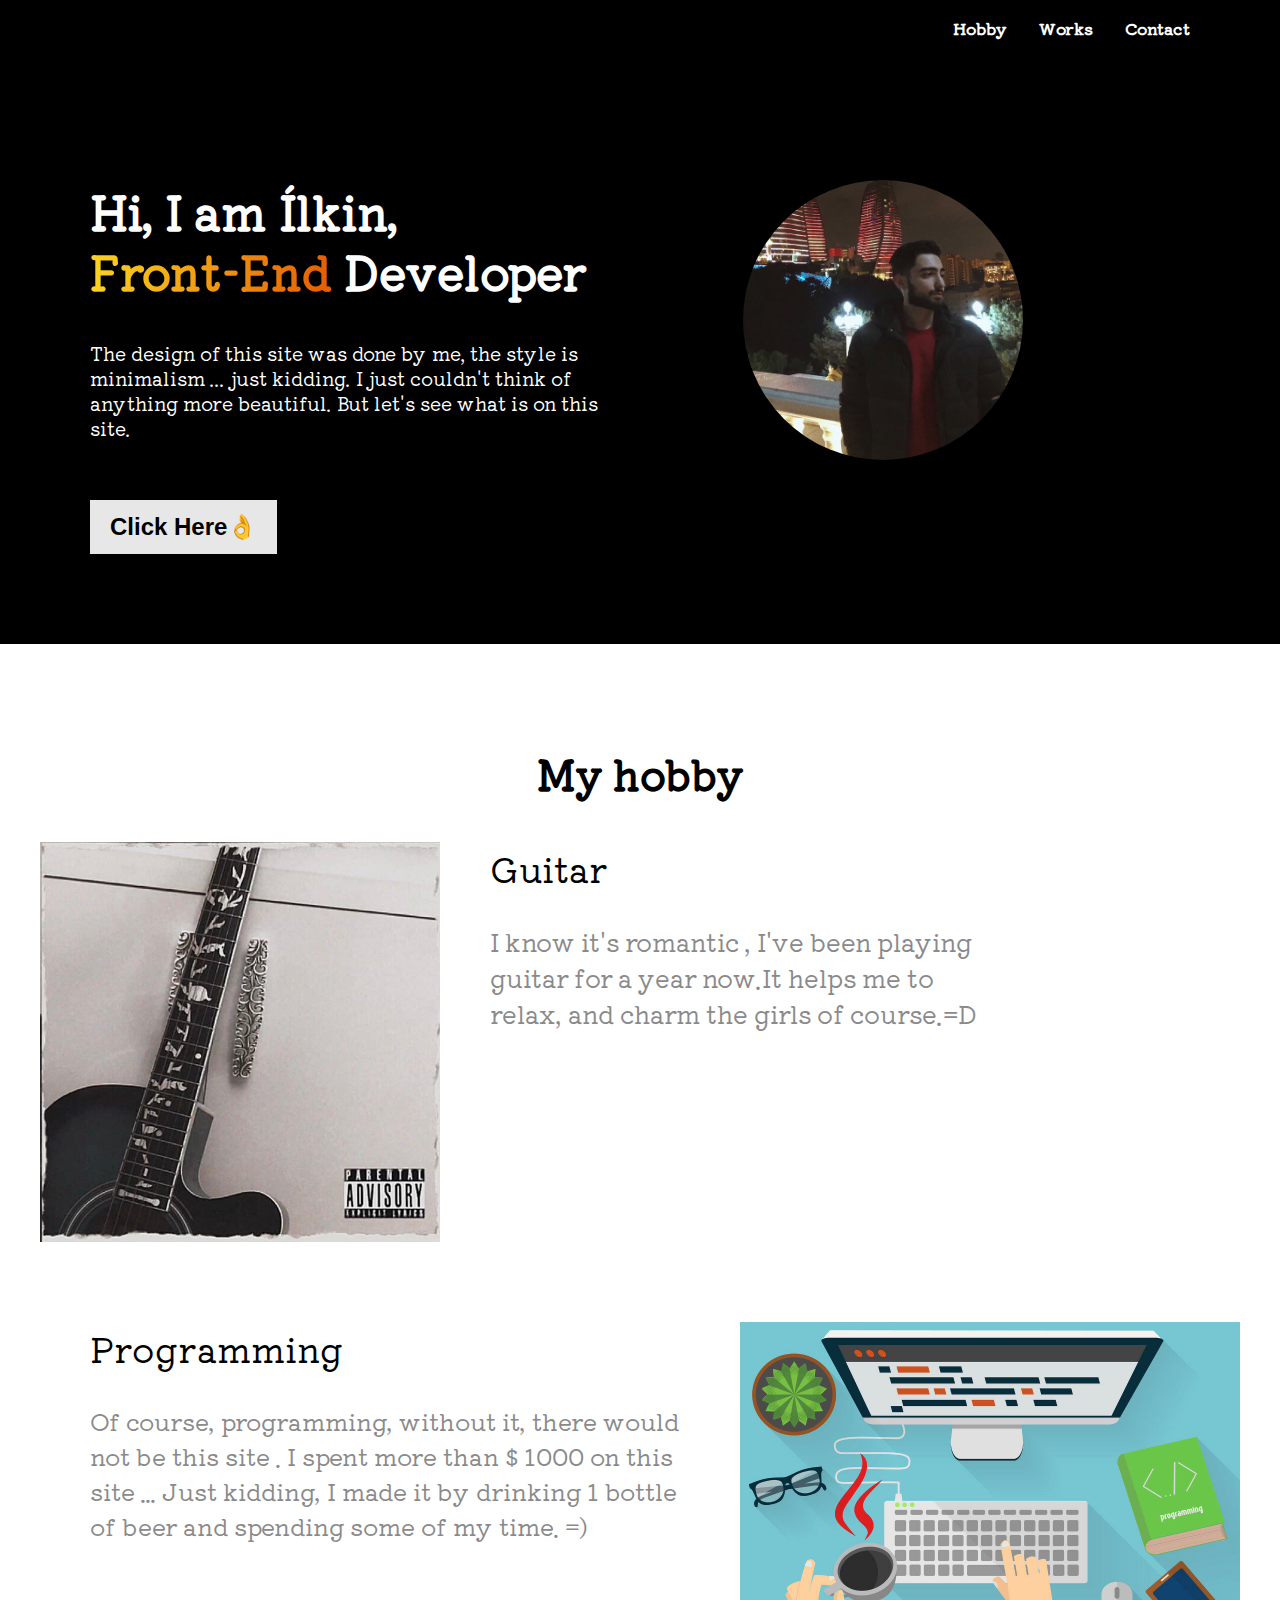
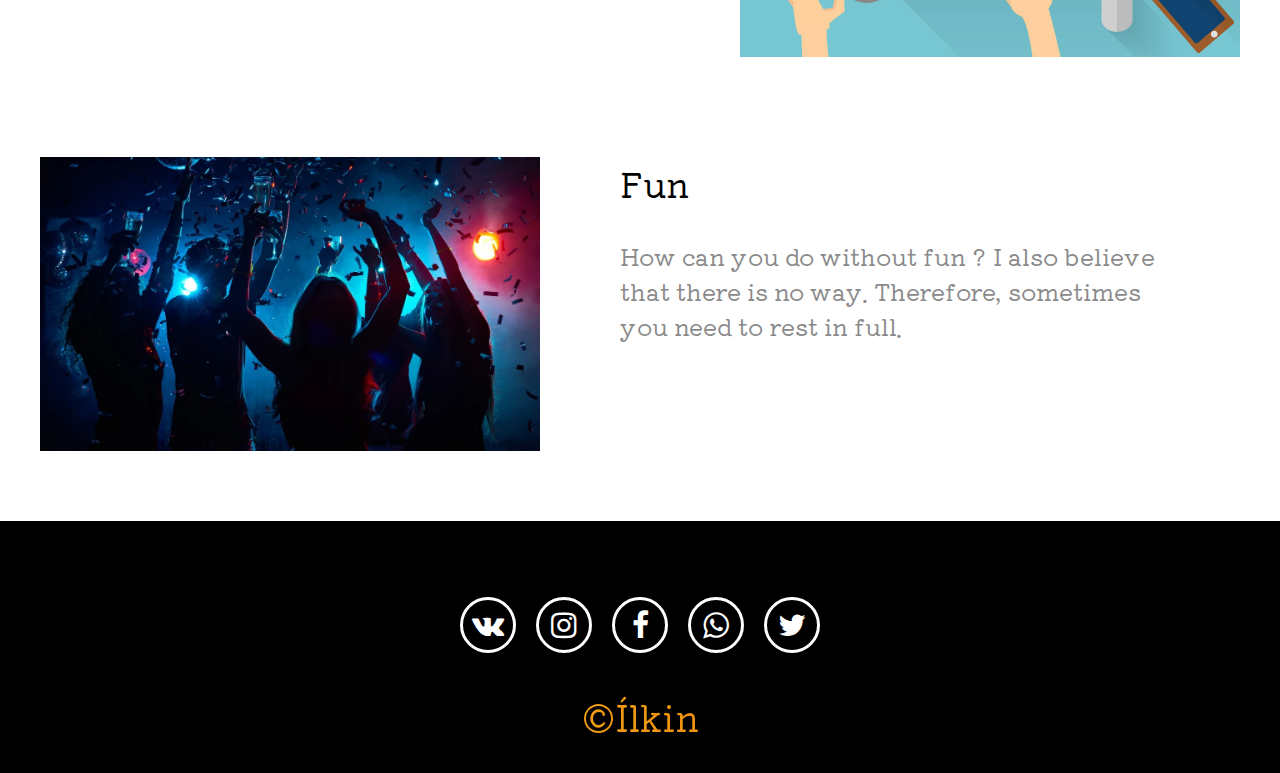
<file: index.html>
<!DOCTYPE html>
<html lang="en">
  <head>
    <meta charset="UTF-8" />
    <meta http-equiv="X-UA-Compatible" content="IE=edge" />
    <!-- <meta name="viewport" content="width=device-width, initial-scale=1.0" /> -->
    <meta
      name="viewport"
      content="width=device-width, initial-scale=1.0, minimum-scale=1.0, maximum-scale=1.0"
    />
    <link
      rel="stylesheet"
      href="https://maxcdn.bootstrapcdn.com/font-awesome/4.7.0/css/font-awesome.min.css"
    />
    <title>𝔖𝔗𝔘𝔛𝔫𝔢𝔱</title>
    <link rel="stylesheet" href="assets/css/style.css" />
    <link rel="preconnect" href="https://fonts.gstatic.com" />
    <link
      href="https://fonts.googleapis.com/css2?family=Kiwi+Maru:wght@300;400;500&display=swap"
      rel="stylesheet"
    />
    <link rel="preconnect" href="https://fonts.gstatic.com" />
    <link
      href="https://fonts.googleapis.com/css2?family=Train+One&display=swap"
      rel="stylesheet"
    />
  </head>
  <body>
    <header class="header">
      <div class="scroll-up">
        <svg class="scroll-up-svg" viewbox="-2 -2 52 52">
          <path
            class="scroll-up-svg-path"
            d="
				M24,0
				a24,24 0 0,1 0 ,48
				a24,24 0 0,1 0 ,-48
			"
          ></path>
        </svg>
      </div>
      <div class="wrapper">
        <div class="container">
          <div class="heading clearfix">
            <nav class="nav clearfix">
              <ol>
                <li>
                  <a class="works_click" href="#hobby">Hobby</a>
                </li>
                <li>
                  <a href="">Works</a>
                </li>
                <li>
                  <a href="">Contact</a>
                </li>
              </ol>
            </nav>
            <div class="with-photo clearfix">
              <div class="heading-text">
                <p class="text-header">
                  Hi, I am Ílkin, <br />
                  <span class="rgb">Front-End</span> Developer
                </p>
                <p class="text-header-not-main">
                  The design of this site was done by me, the style is
                  minimalism ... just kidding. I just couldn't think of anything
                  more beautiful. But let's see what is on this site.
                </p>
              </div>
              <div class="photo">
                <img class="me-photo" src="/assets/img/me.jpg" />
              </div>
            </div>
            <!-- WITH PHOTO END -->
          </div>
          <div class="button">
            <button class="btn">Click Here<span class="like">👌</span></button>
          </div>
        </div>
      </div>
    </header>
    <section id="section-2" class="section-2">
      <div id="hobby" class="container">
        <p class="section-1-main-p">My hobby</p>
        <div class="hobby">
          <div class="photo-1">
            <img class="photo-1-img" src="assets/img/guitar.jpg" />
            <div class="main-1-text">
              <p class="p-1-main">Guitar</p>
              <p class="p-1">
                I know it's romantic , I've been playing guitar for a year
                now.It helps me to relax, and charm the girls of course.=D
              </p>
            </div>
          </div>
          <div class="photo-2">
            <div class="main-2-text">
              <p class="p-2-main">Programming</p>
              <p class="p-2">
                Of course, programming, without it, there would not be this site
                . I spent more than $ 1000 on this site ... Just kidding, I made
                it by drinking 1 bottle of beer and spending some of my time. =)
              </p>
            </div>
            <img class="photo-2-img" src="assets/img/programming.jpg" />
          </div>
          <div class="photo-3">
            <img class="photo-3-img" src="assets/img/club.jpg" />
            <div class="main-3-text">
              <p class="p-3-main">Fun</p>
              <p class="p-3">
                How can you do without fun ? I also believe that there is no
                way. Therefore, sometimes you need to rest in full.
              </p>
            </div>
          </div>
        </div>
      </div>
    </section>
    <footer class="footer" id="footer">
      <div class="footer_wrapper">
        <div class="container">
          <div class="footer_content">
            <div class="social_networks">
              <ul class="social">
                <li class="social__item vk">
                  <a href="https://vk.com/jeff_1771" class="fa fa-vk"></a>
                </li>
                <li class="social__item instagram">
                  <a
                    href="https://www.instagram.com/"
                    class="fa fa-instagram"
                  ></a>
                </li>
                <li class="social__item facebook">
                  <a href="" class="fa fa-facebook"></a>
                </li>
                <li class="social__item whatsapp">
                  <a href="" class="fa fa-whatsapp"></a>
                </li>
                <li class="social__item twitter">
                  <a href="" class="fa fa-twitter"></a>
                </li>
              </ul>
            </div>
            <div class="logo">
              <p class="copyright rgb">©Ílkin</p>
            </div>
          </div>
        </div>
      </div>
    </footer>
    <script src="assets/js/index.js"></script>
  </body>
</html>
</file>
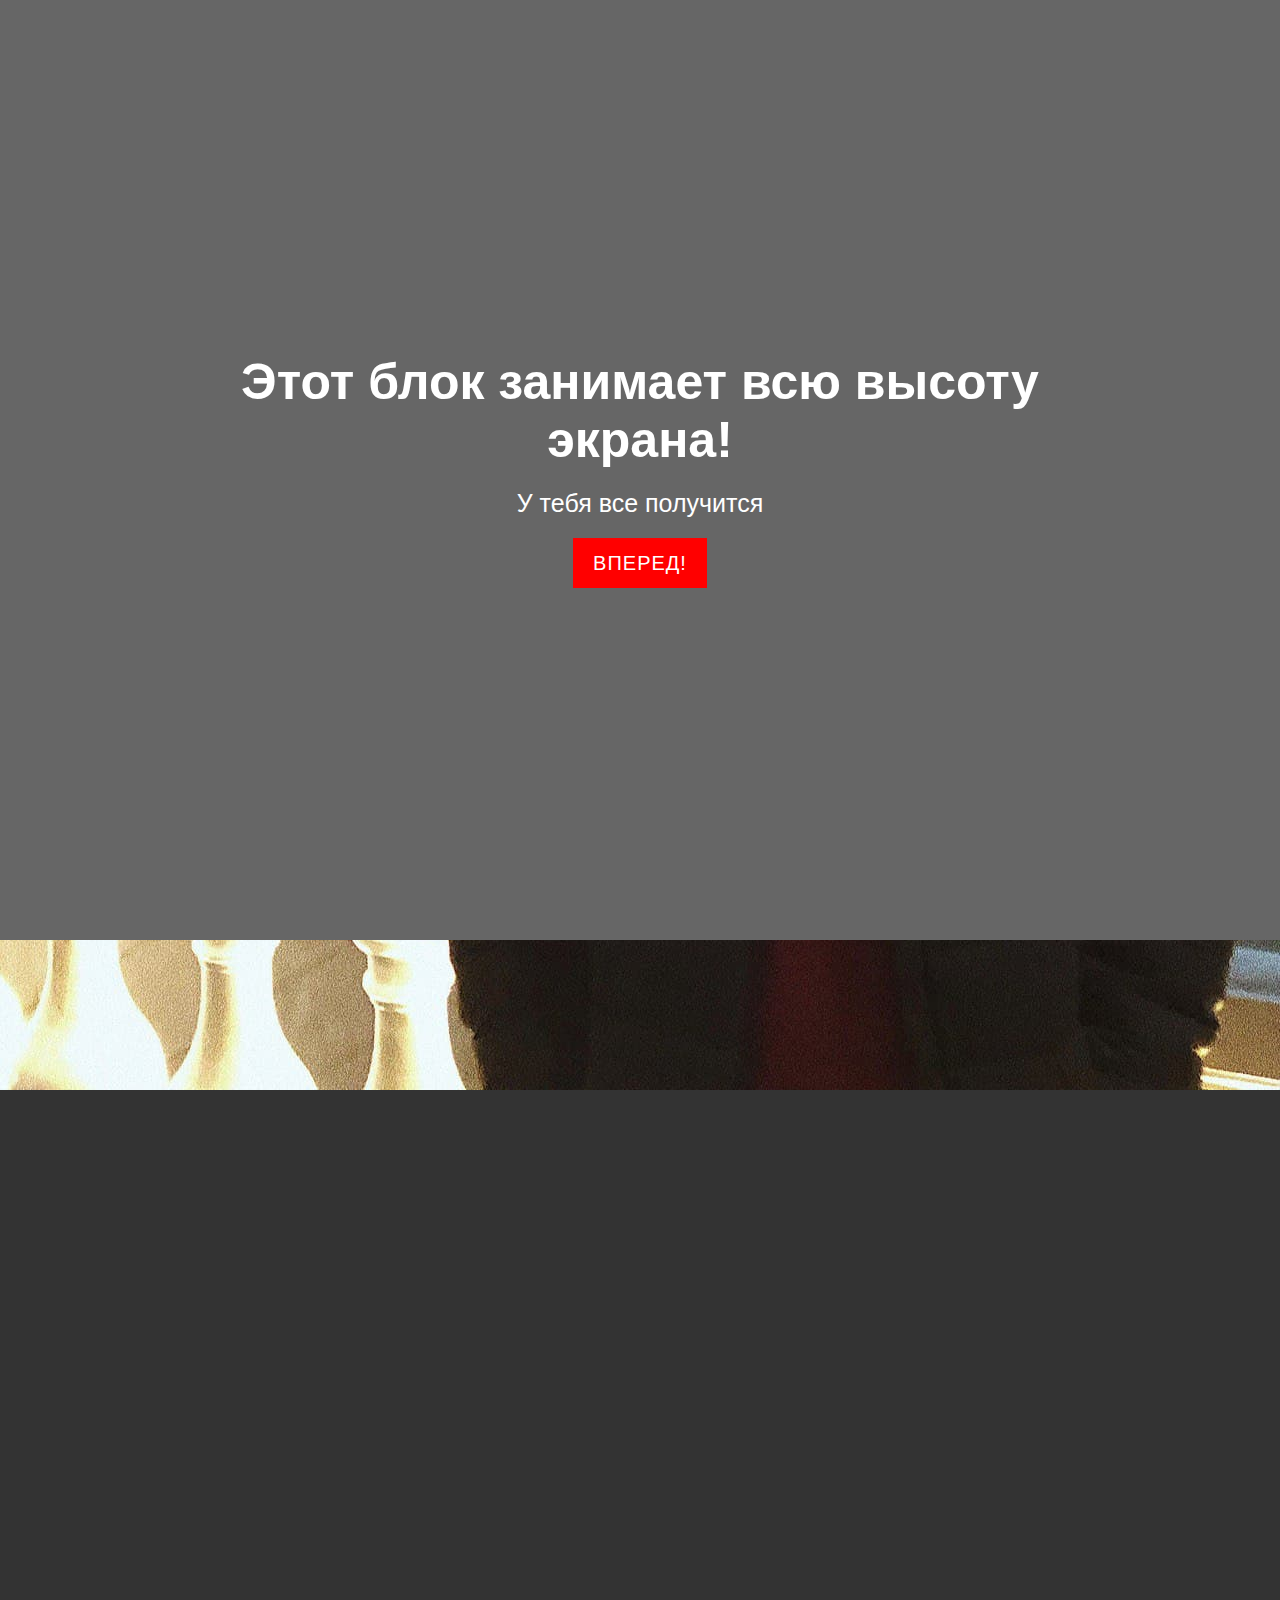
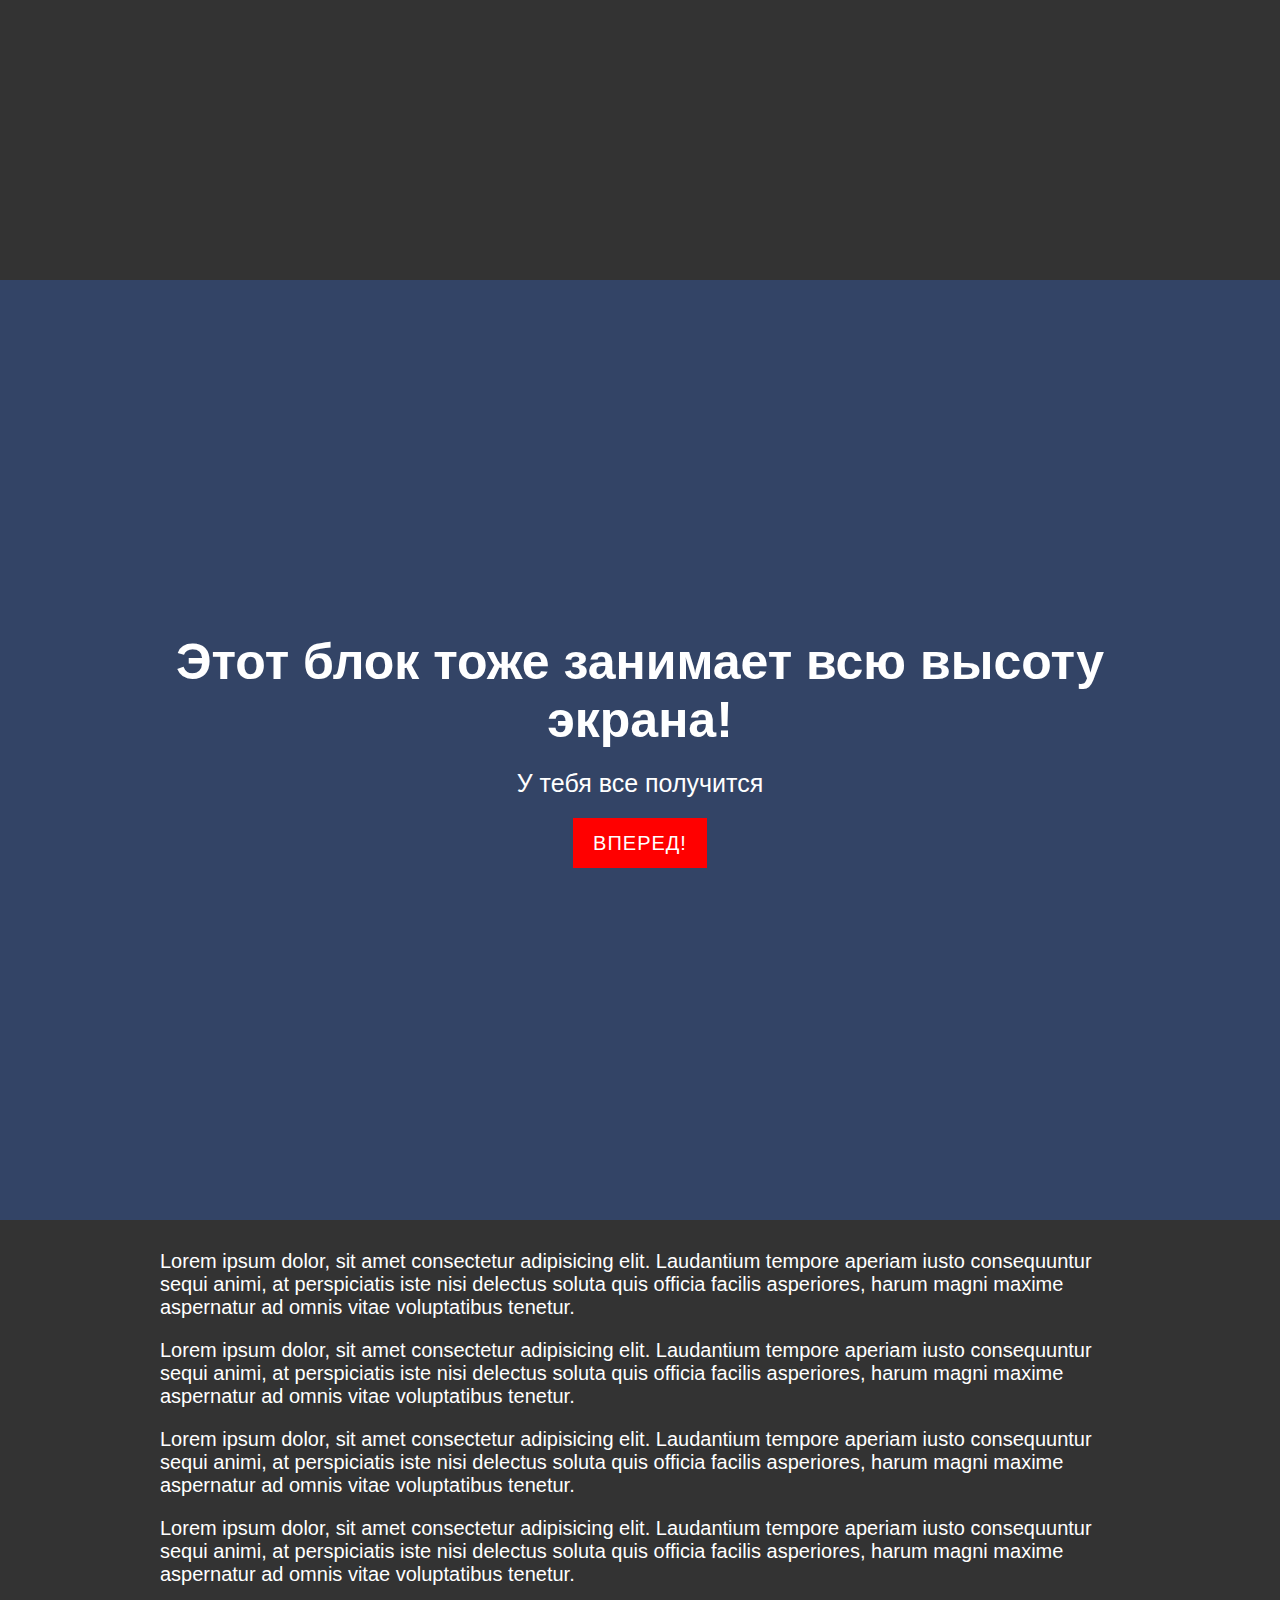
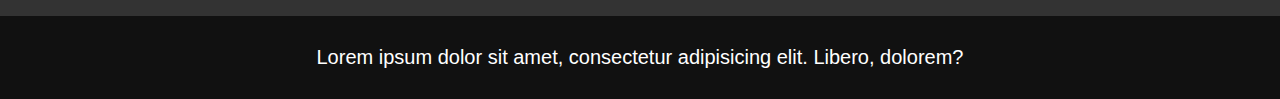
<file: fullscreen/index.html>
<!DOCTYPE html>
<html lang="en">
  <head>
    <meta charset="UTF-8" />
    <meta http-equiv="X-UA-Compatible" content="IE=edge" />
    <meta name="viewport" content="width=device-width, initial-scale=1.0" />
    <link rel="stylesheet" href="style.css" />
    <title>fullscreen</title>
  </head>
  <body>
    <div class="wrapper">
		<section class="fullscreen">
			<div class="fullscreen_body">
			<h1 class="fullscreen_title">
				Этот блок занимает всю высоту экрана!
			</h1>
			<div class="fullscreen_text">У тебя все получится</div>
			<a href="" class="fullscreen_link">ВПЕРЕД!</a>
			</div>
		</section>
		<!-- SECTION END -->
		<section class="fullscreen fullscreen_bg">
			
		</section>
		<!-- SECTION START -->
		<section class="fullscreen fullscreen_two">
			<div class="fullscreen_body">
			<h2 class="fullscreen_title">
				Этот блок тоже занимает всю высоту экрана!
			</h2>
			<div class="fullscreen_text">У тебя все получится</div>
			<a href="" class="fullscreen_link">ВПЕРЕД!</a>
			</div>
		</section>
      <div class="content">
        <div class="content_body">
          <p>
            Lorem ipsum dolor, sit amet consectetur adipisicing elit. Laudantium
            tempore aperiam iusto consequuntur sequi animi, at perspiciatis iste
            nisi delectus soluta quis officia facilis asperiores, harum magni
            maxime aspernatur ad omnis vitae voluptatibus tenetur.
          </p>
          <p>
            Lorem ipsum dolor, sit amet consectetur adipisicing elit. Laudantium
            tempore aperiam iusto consequuntur sequi animi, at perspiciatis iste
            nisi delectus soluta quis officia facilis asperiores, harum magni
            maxime aspernatur ad omnis vitae voluptatibus tenetur.
          </p>
          <p>
            Lorem ipsum dolor, sit amet consectetur adipisicing elit. Laudantium
            tempore aperiam iusto consequuntur sequi animi, at perspiciatis iste
            nisi delectus soluta quis officia facilis asperiores, harum magni
            maxime aspernatur ad omnis vitae voluptatibus tenetur.
          </p>
          <p>
            Lorem ipsum dolor, sit amet consectetur adipisicing elit. Laudantium
            tempore aperiam iusto consequuntur sequi animi, at perspiciatis iste
            nisi delectus soluta quis officia facilis asperiores, harum magni
            maxime aspernatur ad omnis vitae voluptatibus tenetur.
          </p>
        </div>
      </div>
      <footer class="footer">
        <div class="footer_body">
          Lorem ipsum dolor sit amet, consectetur adipisicing elit. Libero,
          dolorem?
        </div>
      </footer>
    </div>
  </body>
</html>
</file>
<file: assets/css/style.css>
body {
  margin: 0;
  padding: 0;
  font-family: "Kiwi Maru", Arial, serif;
  height: 100%;
  overflow-x: hidden;
}

html {
  height: 100%;
  margin: 0;
  padding: 0;
  width: 100%;
}
.wrapper {
  background: #000;
  /* min-width: 100vw; */
}

header {
  min-width: 100vw;
}

header li,
header a,
header p {
  color: white !important;
}

h1,
h2,
h3,
h4,
h5,
h6,
p,
span {
  padding: 0;
  margin: 0;
}

div {
  box-sizing: border-box;
}

.container {
  max-width: 1100px;
  margin: 0 auto;
}

.nav {
  width: max-content;
  float: right;
}

.nav ol {
  list-style-type: none;
}

.nav a {
  text-decoration: none;
  color: rgba(17, 17, 17, 0.932);
  font-weight: bold;
}

.nav li {
  /* display: flex; */
  float: left;
  margin-right: 32px;
}

.nav li:last-child {
  margin: 0;
}

.nav li a:hover {
  color: red !important;
  transition: 0.3s;
}

.text-header {
  font-size: 46px;
  line-height: 60px;
  font-weight: bold;
}

.text-header-not-main {
  margin-top: 40px;
  font-size: 19px;
  line-height: 25px;
}

.btn {
  color: black;
  padding: 13px 20px;
  background: rgb(231, 231, 231);
  border: none;
  font-size: 24px;
  margin-top: 40px;
  font-weight: bold;
  transition: 0.4s;
  /* background-size: 200%; */
}

.btn:hover {
  background: rgb(255, 70, 70);
}

.button {
  padding-bottom: 90px;
}

.with-photo {
  display: flex;
  padding-top: 180px;
}

.photo {
  overflow: hidden;
  flex: 0 0 280px;
  border-radius: 50%;
  height: 280px;
  position: relative;
  left: 110px;
}

.me-photo {
  max-width: 100%;
}

/* SECTION 2  */

.section-1-main-p {
  font-weight: bold;
  text-align: center;
  margin-bottom: 40px;
  font-size: 40px;
  margin-top: 80px;
}

.section-2 {
  margin-top: 100px;
}

.photo-1 {
  display: flex;
}

.p-1-main,
.p-2-main,
.p-3-main {
  font-size: 35px;
  margin-bottom: 30px;
}

.p-1 {
  color: #8a8a8a;
  font-size: 25px;
  width: 500px;
}

.main-1-text {
  margin-left: 50px;
}

.main-2-text {
  margin-right: 50px;
}

.photo-1-img {
  transition: 1s;
  width: 400px;
}

.photo-1-img,
.photo-3-img {
  margin-left: -50px;
}

.photo-2-img {
  margin-right: -50px;
}

/* HOVER EFFECTS */

.photo-1-img:hover,
.photo-2-img:hover,
.photo-3-img:hover {
  transform: scale(1.06);
}

.nav li:hover {
  transform: scale(1.2);
}
.nav li {
  transition: 0.4s;
}

.copyright:hover {
  transform: scale(1.2);
}
.copyright {
  transition: 0.5s;
}

/* HOVER EFFECTS END */

.photo-2 {
  margin-top: 80px;
  display: flex;
}

.p-2,
.p-3 {
  font-size: 24px;
  color: #8a8a8a;
}

.photo-2-img {
  width: 500px;
  transition: 1s;
}

.photo-3 {
  margin-top: 100px;
  display: flex;
}

.photo-3-img {
  transition: 1s;
  width: 500px;
}

.main-3-text {
  margin-left: 80px;
}

.rgb {
  background: linear-gradient(to left, #e65c00, #f9d423);
  -webkit-background-clip: text;
  -webkit-text-fill-color: transparent;
}

/* MEDIA REQUIRES */

@media (max-width: 1100px) {
  /* section 1  */
  .heading-text,
  .button {
    padding-left: 30px;
  }
  .heading-text {
    display: flex;
    flex-direction: column;
  }
  .with-photo {
    width: fit-content;
    margin: 0 auto;
  }
  .container {
    max-width: 950px;
  }
  .photo {
    position: relative;
    left: 25%;
  }
  /* section 2 */
  .p-1 {
    width: auto;
  }
  .photo-2-img {
    width: 450px;
    margin-right: 0;
  }
}

@media (max-width: 902px) {
  .container {
    max-width: 759px;
  }

  .photo {
    overflow: hidden;
    flex: 0 0 220px;
    border-radius: 50%;
    height: 220px;
    width: 220px;
    position: unset;
  }
  /* section 2 */
  .photo-2-img {
    width: 450px;
    height: 400px;
  }
  .main-1-text,
  .main-2-text,
  .main-3-text {
    margin-left: 30px;
  }
  .photo-3 {
    margin-top: 60px;
  }
  .photo-3-img {
    width: 400px;
    height: 311px;
  }
  .photo-1-img,
  .photo-3-img {
    margin-left: 0;
  }
  .main-1-text,
  .main-2-text,
  .main-3-text {
    margin-left: 20px;
  }

  #section-2 .container {
    margin: 0;
    margin-left: 20px;
  }
  .photo-2-img {
    width: 427px;
    height: 359px;
  }
}

@media (max-width: 778px) {
  .scroll-up {
    right: 30px !important;
    bottom: 30px !important;
  }
  .with-photo {
    padding-top: 60px;
    width: fit-content;
    margin: 0 auto;
  }
  .container {
    max-width: 650px;
  }
  .heading-text {
    padding-right: 0;
  }

  .text-header {
    font-size: 33px;
    line-height: 40px;
  }
  /* section 2 */

  /* .main-1-text,
	.main-2-text,
	.main-3-text {
	  margin-left: 30px;
	}
	.photo-3 {
	  margin-top: 60px;
	}
	.photo-3-img {
	  width: 400px;
	  height: 311px;
	}
	.photo-1-img,.photo-3-img {
	  margin-left: 0;
	}
	.main-1-text, .main-2-text, .main-3-text {
	  margin-left: 20px;
	}
  
	#section-2 .container {
	  margin: 0;
	  margin-left: 20px;
	}
	.photo-2-img {
	  width: 427px;
	  height: 359px;
	} */
  /* section 2 old end */

  /* section 2 new start */
  .photo-1,
  .photo-3 {
    flex-direction: column;
    align-items: center;
    text-align: center;
  }
  .photo-2 {
    flex-direction: column-reverse;
    align-items: center;
    text-align: center;
  }
  #section-2 .container {
    margin: 0 auto;
  }
  #section-2 {
    margin-top: -32px;
  }
  .p-1-main,
  .p-2-main,
  .p-3-main {
    margin-bottom: 20px;
    margin-top: 10px;
  }
}

@media (max-width: 550px) {
  .photo-1-img {
    width: 330px;
  }
  .photo-2-img {
    width: 340px;
    height: 303px;
  }
  .photo-3-img {
    width: 333px;
    height: 287px;
  }
  .main-1-text,
  .main-2-text,
  .main-3-text {
    margin: 0;
  }
}

@media (max-width: 350px) {
  .photo-1-img {
    width: 320px;
  }
  .photo-2-img {
    width: 311px;
    height: 302px;
  }
  .photo-3-img {
    width: 313px;
    height: 287px;
  }
}

@media (max-width: 660px) {
  /* было 494 */
  .container {
    width: 300px;
  }
  .button {
    display: flex;
    justify-content: center;
    padding-left: 0;
  }
  .with-photo {
    flex-direction: column-reverse;
    width: 300px;
    margin-right: 0;
  }
  .heading-text {
    text-align: center;
    padding-top: 30px;
    padding-left: 0;
  }
  .text-header {
    font-size: 37px;
  }
  .nav a {
    margin: 0 auto;
    font-size: 22px;
  }

  .photo {
    margin: 0 auto;
    position: unset;
  }
}

#section-2 {
  padding-bottom: 70px;
}

.footer_wrapper {
  padding-top: 50px;
  background: #000;
}

.logo {
  text-align: center;
}

.copyright {
  font-size: 37px;
  padding-top: 20px;
  padding-bottom: 30px;
}

/* SOCIAL */

.social_networks {
  display: flex;
  justify-content: center;
  margin-top: 10px;
}
.social {
  padding-left: 0;
  list-style-type: none;
  display: flex;
  justify-content: center;
}

.social a {
  text-decoration: none;
  color: white;
}

.social li {
  color: white;
  border: 3px solid white;
  border-radius: 50%;
  width: 50px;
  height: 50px;
  font-size: 30px;
  margin-right: 20px;
  display: flex;
  justify-content: center;
  align-items: center;
}

.social li:nth-last-child(1) {
  margin-right: 0 !important;
}

/* VK */

.vk:hover {
  border: 3px solid blue;
  transition: 0.3s;
  box-shadow: 0 0 25px blue;
}
.vk:hover .fa-vk {
  color: blue;
  text-shadow: 0 0 3px blue;
}

/* WHATSAPP */

.whatsapp:hover {
  border: 3px solid green;
  transition: 0.3s;
  box-shadow: 0 0 25px green;
}
.whatsapp:hover .fa-whatsapp {
  color: green;
  text-shadow: 0 0 3px green;
}

/* INSTAGRAM */

.instagram:hover {
  border: 3px solid red;
  transition: 0.3s;
  box-shadow: 0 0 25px red;
}
.instagram:hover .fa-instagram {
  color: red;
  text-shadow: 0 0 3px rgb(247, 52, 52);
}

/* FACEBOOK */

.facebook:hover {
  border: 3px solid #3b5998;
  transition: 0.3s;
  box-shadow: 0 0 25px #3b5998;
}
.facebook:hover .fa-facebook {
  color: #3b5998;
  text-shadow: 0 0 3px #3b5998;
}

/* TWITTER */

.twitter:hover {
  border: 3px solid #00acee;
  transition: 0.3s;
  box-shadow: 0 0 25px #00acee;
}
.twitter:hover .fa-twitter {
  color: #00acee;
  text-shadow: 0 0 3px #00acee;
}

/* END */

@media (max-width: 400px) {
  .social li {
    width: 44px;
    height: 44px;
    font-size: 25px;
    margin-right: 14px;
  }

  .scroll-up {
    right: 20px !important;
    bottom: 20px !important;
    width: 45px !important;
    height: 45px !important;
    opacity: 0.78 !important;
  }
}

/* SCROLL UP */

.scroll-up {
  position: fixed;
  right: 50px;
  bottom: 50px;
  z-index: 1000;
  width: 50px;
  height: 50px;
  color: red;
  cursor: pointer;
  visibility: hidden;
  border-radius: 50%;
  box-shadow: inset 0 0 0 4px rgb(153, 152, 152);
  opacity: 0;
  transition: 0.2s;
  transform: translateY(25px);
  -webkit-overflow-scrolling: touch;
}

.scroll-up::before {
  position: absolute;
  top: 0;
  left: 0;
  display: flex;
  align-items: center;
  justify-content: center;
  width: 100%;
  height: 100%;
  font-size: 20px;
  content: "↑";
}

.scroll-up:hover {
  color: orange;
}

.scroll-up-active {
  visibility: visible;
  opacity: 1;
  transform: translateY(0);
}

.scroll-up-svg-path {
  box-sizing: border-box;
  fill: none;
  stroke: red;
  stroke-width: 4px;
  transition: 0.2s;
}
</file>
<file: fullscreen/style.css>
html,
body {
  height: 100%;
  background-color: #333;
  color: #fff;
  font-size: 20px;
  font-family: Arial, Helvetica, sans-serif;
}

*:before,
*:after,
* {
  margin: 0;
  padding: 0;
}

div {
  box-sizing: border-box;
}

.wrapper {
  min-height: 100vh;
  display: flex;
  flex-direction: column;
}

.fullscreen {
	min-height: 100vh;
	background-color: #666;
	display: flex;
	padding: 20px 0;
}

.fullscreen_body {
	flex: 1 1 auto;
	width: 100%;
	max-width: 1000px;
	margin: 0 auto;
	text-align: center;
	display: flex;
	flex-direction: column;
	justify-content: center;
	padding: 0 20px;
}

.fullscreen_title {
	font-size: 50px;
	margin: 0 0 20px 0;
}

.fullscreen_text {
	font-size: 25px;
	margin: 0 0 20px 0;
}

.fullscreen_link {
	display: inline-block;
	line-height: 50px;
	text-decoration: none;
	letter-spacing: 1px;
	color: #fff;
	background: red;
	align-self: center;
	padding: 0 20px;
}

.footer {
	background: #111;
	text-align: center;
}

.footer_body {
	max-width: 1000px;
	margin: 0px auto;
	padding: 30px 20px;
}

.content {
}

.content_body {
	max-width: 1000px;
	margin: 0px auto;
	padding: 30px 20px;
}

.content_body p {
	margin: 0 0 20px 0;
}

.content_body p:last-child {
	margin: 0;
}


.fullscreen_two {
	background: #346;
}

.fullscreen_bg {
	background: url(/assets/img/me.jpg)  center / cover no-repeat fixed;
}
</file>
